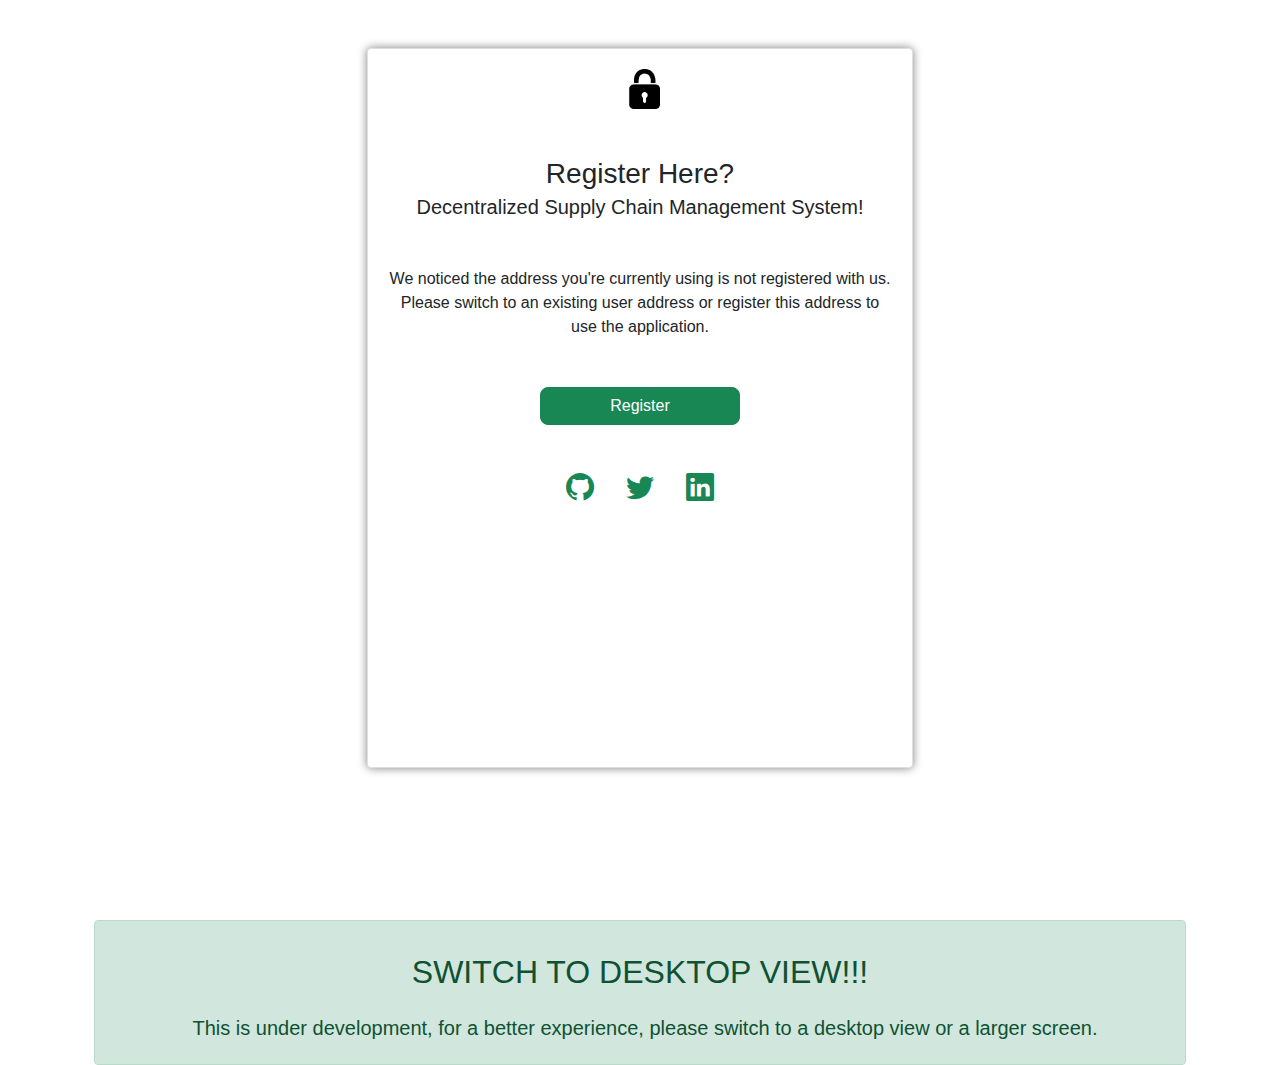
<file: index.html>
<html>
<head>
<!-- Include bootstrap via CDN -->
<link rel="stylesheet" href="bootstrap-5.1.3-dist/css/bootstrap.min.css">
<link rel="stylesheet" href="index.css">
<link href="https://cdn.jsdelivr.net/npm/bootstrap@5.3.2/dist/css/bootstrap.min.css" rel="stylesheet" integrity="sha384-T3c6CoIi6uLrA9TneNEoa7RxnatzjcDSCmG1MXxSR1GAsXEV/Dwwykc2MPK8M2HN" crossorigin="anonymous">
<link rel="stylesheet" href="https://cdn.jsdelivr.net/npm/bootstrap-icons@1.11.1/font/bootstrap-icons.css">
</head>
<body>
<!-- Change the background-image to background-color -->

<div class="container">
  <div class="row justify-content-center">
    <div class="col-md-6 d-none d-lg-block">
      <!-- Use a card component for the box -->
      <div class="card mt-5">
        <div class="card-body">
            <div class="d-flex justify-content-center">
           <img src="pngwing.com.png" alt="" width="40px">
        </div>
          <h1 class="card-title mt-5 h3 text-center">Register Here?</h1>
          <h5 class="card-subtitle mb-5 text-center">Decentralized Supply Chain Management System!</h5>
          <p class=" card-text">
            We noticed the address you're currently using is not registered with us. 
            Please switch to an existing user address or register this address to use the application.
        </p>
          <!-- Use a button component for the button -->
          <div class="d-flex justify-content-center mt-5">
            <a href="register.html"><button type="button" class="btn btn-success">Register</button></a>
          </div>
          

          <div class="d-flex justify-content-center mt-5 ">
            <i class="bi bi-github text-success px-3 fs-3"></i>
            <i class="bi bi-twitter text-success px-3 fs-3"></i>
            <i class="bi bi-linkedin text-success px-3 fs-3"></i>
          </div>
          
          
        </div>
      </div>
    </div>
  </div>
  <div class="container d-flex mobile-alert-box justify-content-center ">
  <div class="col-12 d-sm">
        <!-- Content for smaller screens (hidden on desktop) styled as an alert box -->
        <div class="alert mt-5 alert-success" role="alert">
          <h2 class="alert-heading text-center p-3">SWITCH TO DESKTOP VIEW!!!</h2>
          <h6 class="under fs-5">This is under development, for a better experience, please switch to a desktop view or a larger screen.</h6>
        </div>
      </div>
  </div>
    </div>
  </div>
</div>

<!-- Include bootstrap and jQuery via CDN -->
<script src="https://code.jquery.com/jquery-3.5.1.slim.min.js"></script>
<script src="https://stackpath.bootstrapcdn.com/bootstrap/4.5.2/js/bootstrap.min.js"></script>
<script src="https://cdn.jsdelivr.net/npm/bootstrap@5.3.2/dist/js/bootstrap.bundle.min.js" integrity="sha384-C6RzsynM9kWDrMNeT87bh95OGNyZPhcTNXj1NW7RuBCsyN/o0jlpcV8Qyq46cDfL" crossorigin="anonymous"></script>
</body>
</html>
</file>
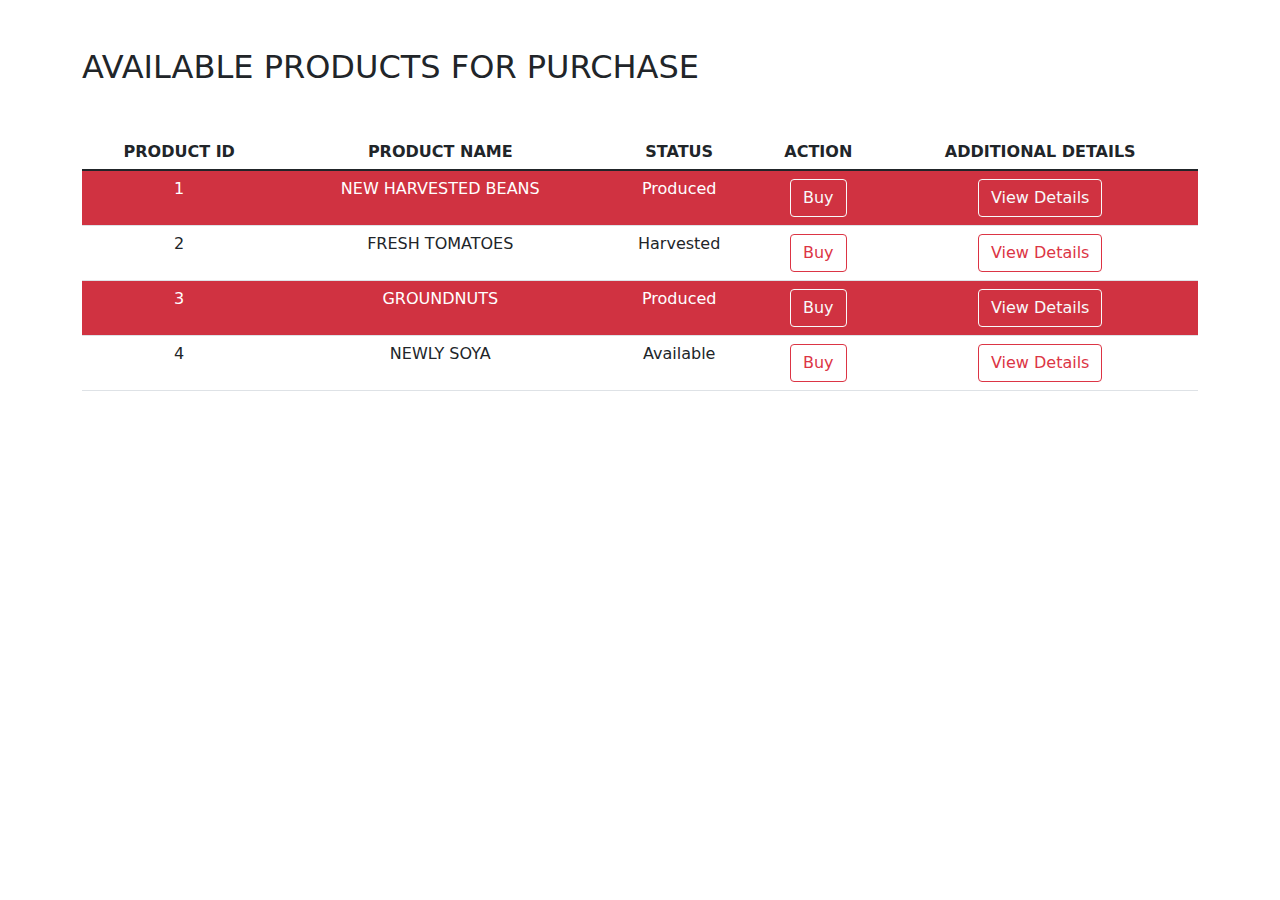
<file: consumer.html>
<html>

<head>
  <!-- Include bootstrap via CDN -->
  <link rel="stylesheet" href="bootstrap-5.1.3-dist/css/bootstrap.min.css" />
  <link href="https://cdn.jsdelivr.net/npm/bootstrap@5.3.2/dist/css/bootstrap.min.css" rel="stylesheet" integrity="sha384-T3c6CoIi6uLrA9TneNEoa7RxnatzjcDSCmG1MXxSR1GAsXEV/Dwwykc2MPK8M2HN" crossorigin="anonymous">
  <link rel="stylesheet" href="https://cdn.jsdelivr.net/npm/bootstrap-icons@1.11.1/font/bootstrap-icons.css" />
</head>

<body class="">
    <div class="container mt-5">
        <h2 class="mb-5 ">AVAILABLE PRODUCTS FOR PURCHASE</h2>
        <!-- the buttton below will be commented because its of no use in the distrubutor page -->
        <button class="btn btn-danger d-none btn-md w-25 d-block mx-auto mb-3" data-bs-toggle="modal" data-bs-target="#newProductModal">+ UPLOAD A NEW PRODUCT</button>
        <table class="table table-striped text-center">
          <thead>
            <tr >
              <th>PRODUCT ID</th>
              <th>PRODUCT NAME</th>
              <th>STATUS</th>
              <th>ACTION</th>
              <th>ADDITIONAL DETAILS</th>
            </tr>
          </thead>
          <tbody id="productTableBody">
            <!-- Add your table data here -->
            <tr class="">
              <td class="bg-danger text-white">1</td>
              <td class="bg-danger text-white">NEW HARVESTED BEANS</td>
              <td class="bg-danger text-white">Produced</td>
              <td class="bg-danger text-white"><a href="#" class="btn btn-outline-light  btn-md">Buy</a></td>
              <td class="bg-danger text-white"><a href="#" class="btn btn-outline-light btn-md">View Details</a></td>
            </tr>
            <tr>
              <td>2</td>
              <td>FRESH TOMATOES</td>
              <td>Harvested</td>
              <td><a href="#" class="btn btn-outline-danger btn-md">Buy</a></td>
              <td><a href="#" class="btn btn-outline-danger btn-md">View Details</a></td>
            </tr>
            <tr>
                <td class="bg-danger text-white">3</td>
                <td class="bg-danger text-white">GROUNDNUTS</td>
                <td class="bg-danger text-white">Produced</td>
                <td class="bg-danger text-white"><a href="#" class="btn btn-outline-light  btn-md">Buy</a></td>
                <td class="bg-danger text-white"><a href="#" class="btn btn-outline-light btn-md">View Details</a></td>
              </tr>
              <tr>
                <td>4</td>
                <td>NEWLY SOYA</td>
                <td>Available</td>
                <td><a href="#" class="btn btn-outline-danger btn-md  ">Buy</a></td>
                <td><a href="#" class="btn btn-outline-danger btn-md">View Details</a></td>
              </tr>
            <!-- Add more rows as needed -->
          </tbody>
        </table>
      </div>
      
  
  <!-- Modal for uploading a new product -->
<!-- Modal for uploading a new product -->
<div class="modal fade" id="newProductModal" tabindex="-1" aria-labelledby="newProductModalLabel" aria-hidden="true">
    <div class="modal-dialog">
      <div class="modal-content">
        <div class="modal-header">
          <h5 class="modal-title" id="newProductModalLabel">Upload a New Product</h5>
          <button type="button" class="btn-close" data-bs-dismiss="modal" aria-label="Close"></button>
        </div>
        <div class="modal-body">
          <!-- Form for adding a new product -->
          <form id="newProductForm">
            <div class="mb-3">
              <label for="productId" class="form-label">Product ID</label>
              <input type="text" class="form-control" id="productId" required>
            </div>
            <div class="mb-3">
              <label for="productName" class="form-label">Product Name</label>
              <input type="text" class="form-control" id="productName" required>
            </div>
            <div class="mb-3">
              <label for="productStatus" class="form-label">Status</label>
              <select class="form-select" id="productStatus" required>
                <option value="Active">Produced</option>
                <option value="Inactive">Harvested</option>
                <option value="Active">Planted</option>
                <option value="Inactive">Out of Stock</option>
              </select>
            </div>
            <div class="mb-3">
              <label for="productAction" class="form-label">Action</label>
              <input type="text" class="form-control" id="productAction" required>
            </div>
            <div class="mb-3">
              <label for="productDetails" class="form-label">Additional Details</label>
              <input type="text" class="form-control" id="productDetails" required>
            </div>
            <button type="submit" class="btn  btn-danger">Add Product</button>
          </form>
        </div>
      </div>
    </div>
  </div>
  
  <!-- Updated JavaScript to add products to the table -->
  <script>
    document.getElementById('newProductForm').addEventListener('submit', function(event) {
  event.preventDefault();
  const productId = document.getElementById('productId').value; // Update this line
  const productName = document.getElementById('productName').value; // Update this line
  const productStatus = document.getElementById('productStatus').value;
  const productAction = document.getElementById('productAction').value; // Update this line
  const productDetails = document.getElementById('productDetails').value; // Update this line
  
      // Create a new table row with the product details
      const newRow = document.createElement('tr');
      newRow.innerHTML = `
        <td>${productId}</td>
        <td>${productName}</td>
        <td>${productStatus}</td>
        <td><a href="#" class="btn btn-outline-danger btn-md ">${productAction}</a></td>
        <td><a href="#" class="btn btn-outline-danger btn-md ">${productDetails}</a></td>
      `;
  
      // Add the new row to the table
      document.getElementById('productTableBody').appendChild(newRow);
  
      // Reset the form
      document.getElementById('productId').value = '';
      document.getElementById('productName').value = '';
      document.getElementById('productStatus').value = 'Active';
      document.getElementById('productAction').value = '';
      document.getElementById('productDetails').value = '';
  
      // Close the modal
      $('#newProductModal').modal('hide');
    });
  </script>
  
  
  
  
  <!-- Include bootstrap and jQuery via CDN -->
  <script src="https://code.jquery.com/jquery-3.5.1.slim.min.js"></script>
  <script src="bootstrap-5.1.3-dist/js/bootstrap.min.js"></script>
  <script src="https://cdn.jsdelivr.net/npm/bootstrap@5.3.2/dist/js/bootstrap.bundle.min.js" integrity="sha384-C6RzsynM9kWDrMNeT87bh95OGNyZPhcTNXj1NW7RuBCsyN/o0jlpcV8Qyq46cDfL" crossorigin="anonymous"></script>
  <script src="https://stackpath.bootstrapcdn.com/bootstrap/4.5.2/js/bootstrap.min.js"></script>




</body>

</html>
</file>
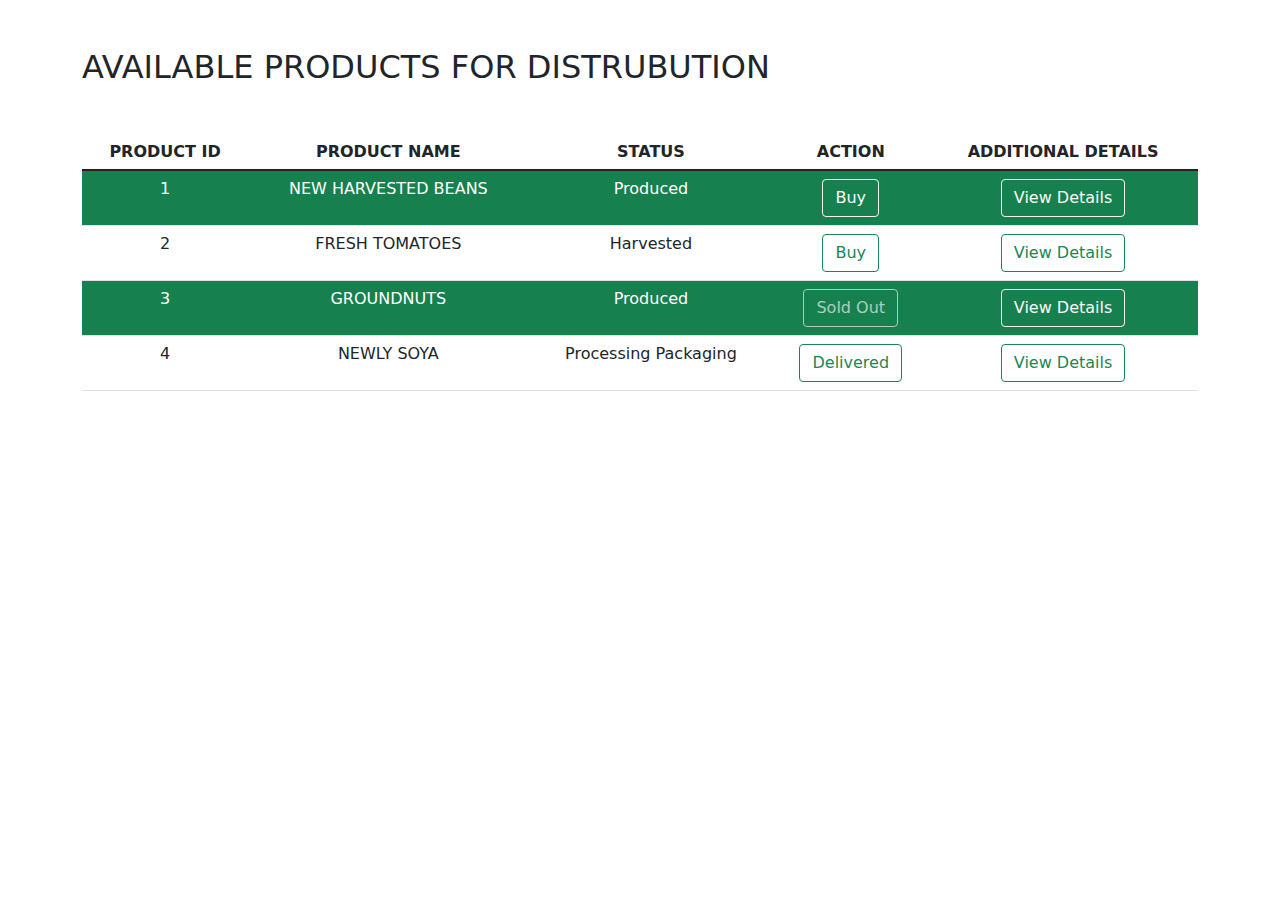
<file: distrubutor.html>
<html>

<head>
  <!-- Include bootstrap via CDN -->
  <link rel="stylesheet" href="bootstrap-5.1.3-dist/css/bootstrap.min.css" />
  <link href="https://cdn.jsdelivr.net/npm/bootstrap@5.3.2/dist/css/bootstrap.min.css" rel="stylesheet" integrity="sha384-T3c6CoIi6uLrA9TneNEoa7RxnatzjcDSCmG1MXxSR1GAsXEV/Dwwykc2MPK8M2HN" crossorigin="anonymous">
  <link rel="stylesheet" href="https://cdn.jsdelivr.net/npm/bootstrap-icons@1.11.1/font/bootstrap-icons.css" />
</head>

<body class="">
    <div class="container mt-5">
        <h2 class="mb-5 ">AVAILABLE PRODUCTS FOR DISTRUBUTION</h2>
        <!-- the buttton below will be commented because its of no use in the distrubutor page -->
        <button class="btn btn-success d-none btn-md w-25 d-block mx-auto mb-3" data-bs-toggle="modal" data-bs-target="#newProductModal">+ UPLOAD A NEW PRODUCT</button>
        <table class="table table-striped text-center">
          <thead>
            <tr >
              <th>PRODUCT ID</th>
              <th>PRODUCT NAME</th>
              <th>STATUS</th>
              <th>ACTION</th>
              <th>ADDITIONAL DETAILS</th>
            </tr>
          </thead>
          <tbody id="productTableBody">
            <!-- Add your table data here -->
            <tr class="">
              <td class="bg-success text-white">1</td>
              <td class="bg-success text-white">NEW HARVESTED BEANS</td>
              <td class="bg-success text-white">Produced</td>
              <td class="bg-success text-white"><a href="#" class="btn btn-outline-light  btn-md">Buy</a></td>
              <td class="bg-success text-white"><a href="#" class="btn btn-outline-light btn-md">View Details</a></td>
            </tr>
            <tr>
              <td>2</td>
              <td>FRESH TOMATOES</td>
              <td>Harvested</td>
              <td><a href="#" class="btn btn-outline-success btn-md">Buy</a></td>
              <td><a href="#" class="btn btn-outline-success btn-md">View Details</a></td>
            </tr>
            <tr>
                <td class="bg-success text-white">3</td>
                <td class="bg-success text-white">GROUNDNUTS</td>
                <td class="bg-success text-white">Produced</td>
                <td class="bg-success text-white"><a href="#" class="btn btn-outline-light disabled btn-md">Sold Out</a></td>
                <td class="bg-success text-white"><a href="#" class="btn btn-outline-light btn-md">View Details</a></td>
              </tr>
              <tr>
                <td>4</td>
                <td>NEWLY SOYA</td>
                <td>Processing Packaging</td>
                <td><a href="#" class="btn btn-outline-success btn-md  ">Delivered</a></td>
                <td><a href="#" class="btn btn-outline-success btn-md">View Details</a></td>
              </tr>
            <!-- Add more rows as needed -->
          </tbody>
        </table>
      </div>
      
  
  <!-- Modal for uploading a new product -->
<!-- Modal for uploading a new product -->
<div class="modal fade" id="newProductModal" tabindex="-1" aria-labelledby="newProductModalLabel" aria-hidden="true">
    <div class="modal-dialog">
      <div class="modal-content">
        <div class="modal-header">
          <h5 class="modal-title" id="newProductModalLabel">Upload a New Product</h5>
          <button type="button" class="btn-close" data-bs-dismiss="modal" aria-label="Close"></button>
        </div>
        <div class="modal-body">
          <!-- Form for adding a new product -->
          <form id="newProductForm">
            <div class="mb-3">
              <label for="productId" class="form-label">Product ID</label>
              <input type="text" class="form-control" id="productId" required>
            </div>
            <div class="mb-3">
              <label for="productName" class="form-label">Product Name</label>
              <input type="text" class="form-control" id="productName" required>
            </div>
            <div class="mb-3">
              <label for="productStatus" class="form-label">Status</label>
              <select class="form-select" id="productStatus" required>
                <option value="Active">Produced</option>
                <option value="Inactive">Harvested</option>
                <option value="Active">Planted</option>
                <option value="Inactive">Out of Stock</option>
              </select>
            </div>
            <div class="mb-3">
              <label for="productAction" class="form-label">Action</label>
              <input type="text" class="form-control" id="productAction" required>
            </div>
            <div class="mb-3">
              <label for="productDetails" class="form-label">Additional Details</label>
              <input type="text" class="form-control" id="productDetails" required>
            </div>
            <button type="submit" class="btn  btn-success">Add Product</button>
          </form>
        </div>
      </div>
    </div>
  </div>
  
  <!-- Updated JavaScript to add products to the table -->
  <script>
    document.getElementById('newProductForm').addEventListener('submit', function(event) {
  event.preventDefault();
  const productId = document.getElementById('productId').value; // Update this line
  const productName = document.getElementById('productName').value; // Update this line
  const productStatus = document.getElementById('productStatus').value;
  const productAction = document.getElementById('productAction').value; // Update this line
  const productDetails = document.getElementById('productDetails').value; // Update this line
  
      // Create a new table row with the product details
      const newRow = document.createElement('tr');
      newRow.innerHTML = `
        <td>${productId}</td>
        <td>${productName}</td>
        <td>${productStatus}</td>
        <td><a href="#" class="btn btn-outline-success btn-md ">${productAction}</a></td>
        <td><a href="#" class="btn btn-outline-success btn-md ">${productDetails}</a></td>
      `;
  
      // Add the new row to the table
      document.getElementById('productTableBody').appendChild(newRow);
  
      // Reset the form
      document.getElementById('productId').value = '';
      document.getElementById('productName').value = '';
      document.getElementById('productStatus').value = 'Active';
      document.getElementById('productAction').value = '';
      document.getElementById('productDetails').value = '';
  
      // Close the modal
      $('#newProductModal').modal('hide');
    });
  </script>
  
  
  
  
  <!-- Include bootstrap and jQuery via CDN -->
  <script src="https://code.jquery.com/jquery-3.5.1.slim.min.js"></script>
  <script src="bootstrap-5.1.3-dist/js/bootstrap.min.js"></script>
  <script src="https://cdn.jsdelivr.net/npm/bootstrap@5.3.2/dist/js/bootstrap.bundle.min.js" integrity="sha384-C6RzsynM9kWDrMNeT87bh95OGNyZPhcTNXj1NW7RuBCsyN/o0jlpcV8Qyq46cDfL" crossorigin="anonymous"></script>
  <script src="https://stackpath.bootstrapcdn.com/bootstrap/4.5.2/js/bootstrap.min.js"></script>




</body>

</html>
</file>
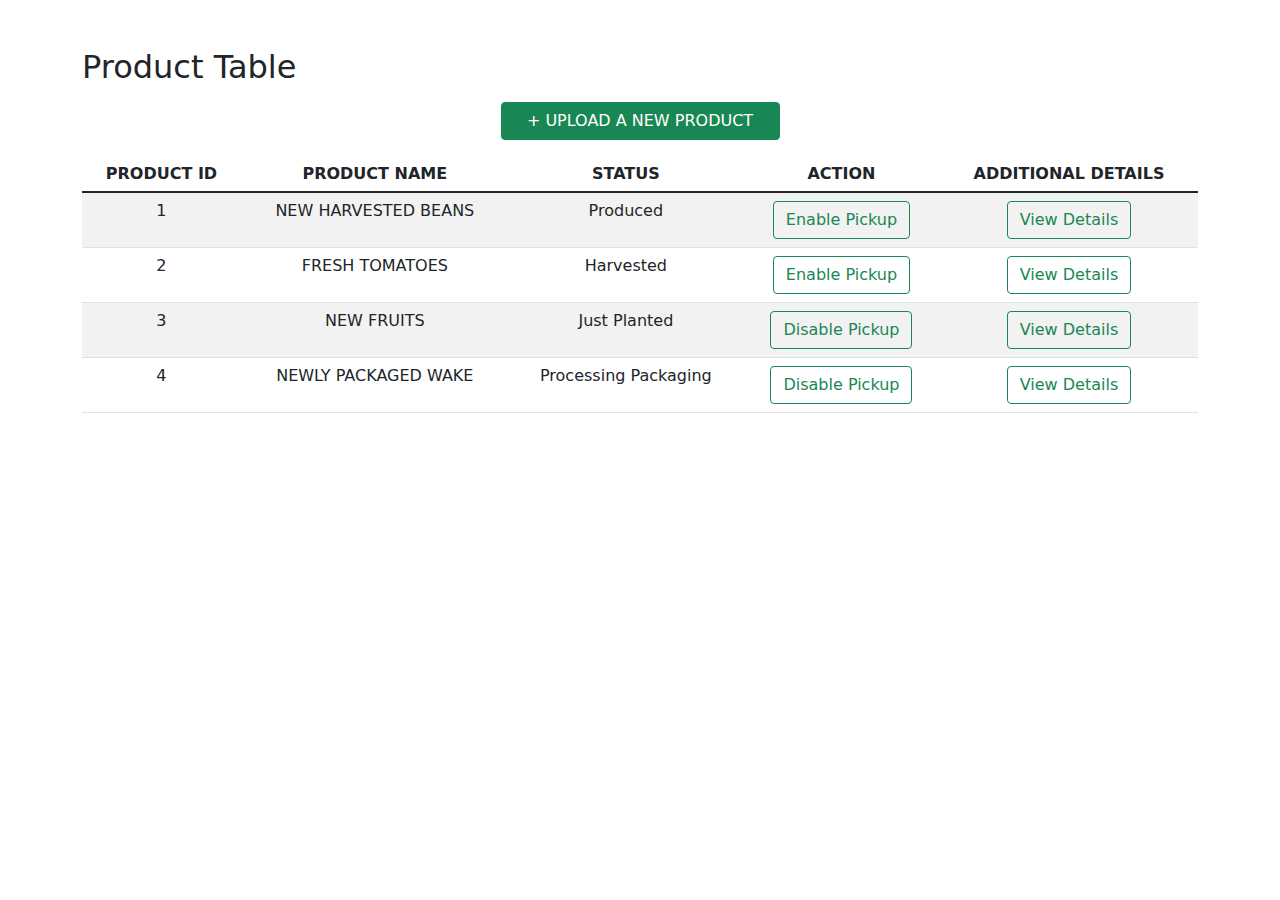
<file: homepage.html>
<html>

<head>
  <!-- Include bootstrap via CDN -->
  <link rel="stylesheet" href="bootstrap-5.1.3-dist/css/bootstrap.min.css" />
  <link href="https://cdn.jsdelivr.net/npm/bootstrap@5.3.2/dist/css/bootstrap.min.css" rel="stylesheet" integrity="sha384-T3c6CoIi6uLrA9TneNEoa7RxnatzjcDSCmG1MXxSR1GAsXEV/Dwwykc2MPK8M2HN" crossorigin="anonymous">
  <link rel="stylesheet" href="https://cdn.jsdelivr.net/npm/bootstrap-icons@1.11.1/font/bootstrap-icons.css" />
</head>

<body class="">
    <div class="container mt-5">
        <h2 class="mb-3">Product Table</h2>
        <button class="btn btn-success btn-md w-25 d-block mx-auto mb-3" data-bs-toggle="modal" data-bs-target="#newProductModal">+ UPLOAD A NEW PRODUCT</button>
        <table class="table table-striped text-center">
          <thead>
            <tr >
              <th>PRODUCT ID</th>
              <th>PRODUCT NAME</th>
              <th>STATUS</th>
              <th>ACTION</th>
              <th>ADDITIONAL DETAILS</th>
            </tr>
          </thead>
          <tbody id="productTableBody">
            <!-- Add your table data here -->
            <tr>
              <td>1</td>
              <td>NEW HARVESTED BEANS</td>
              <td>Produced</td>
              <td><a href="#" class="btn btn-outline-success  btn-md">Enable Pickup</a></td>
              <td><a href="#" class="btn btn-outline-success btn-md">View Details</a></td>
            </tr>
            <tr>
              <td>2</td>
              <td>FRESH TOMATOES</td>
              <td>Harvested</td>
              <td><a href="#" class="btn btn-outline-success btn-md">Enable Pickup</a></td>
              <td><a href="#" class="btn btn-outline-success btn-md">View Details</a></td>
            </tr>
            <tr>
                <td>3</td>
                <td>NEW FRUITS</td>
                <td>Just Planted</td>
                <td><a href="#" class="btn btn-outline-success btn-md ">Disable Pickup</a></td>
                <td><a href="#" class="btn btn-outline-success btn-md">View Details</a></td>
              </tr>
              <tr>
                <td>4</td>
                <td>NEWLY PACKAGED WAKE</td>
                <td>Processing Packaging</td>
                <td><a href="#" class="btn btn-outline-success btn-md  ">Disable Pickup</a></td>
                <td><a href="#" class="btn btn-outline-success btn-md">View Details</a></td>
              </tr>
            <!-- Add more rows as needed -->
          </tbody>
        </table>
      </div>
      
  
  <!-- Modal for uploading a new product -->
<!-- Modal for uploading a new product -->
<div class="modal fade" id="newProductModal" tabindex="-1" aria-labelledby="newProductModalLabel" aria-hidden="true">
    <div class="modal-dialog">
      <div class="modal-content">
        <div class="modal-header">
          <h5 class="modal-title" id="newProductModalLabel">Upload a New Product</h5>
          <button type="button" class="btn-close" data-bs-dismiss="modal" aria-label="Close"></button>
        </div>
        <div class="modal-body">
          <!-- Form for adding a new product -->
          <form id="newProductForm">
            <div class="mb-3">
              <label for="productId" class="form-label">Product ID</label>
              <input type="text" class="form-control" id="productId" required>
            </div>
            <div class="mb-3">
              <label for="productName" class="form-label">Product Name</label>
              <input type="text" class="form-control" id="productName" required>
            </div>
            <div class="mb-3">
              <label for="productStatus" class="form-label">Status</label>
              <select class="form-select" id="productStatus" required>
                <option value="Active">Produced</option>
                <option value="Inactive">Harvested</option>
                <option value="Active">Planted</option>
                <option value="Inactive">Out of Stock</option>
              </select>
            </div>
            <div class="mb-3">
              <label for="productAction" class="form-label">Action</label>
              <input type="text" class="form-control" id="productAction" required>
            </div>
            <div class="mb-3">
              <label for="productDetails" class="form-label">Additional Details</label>
              <input type="text" class="form-control" id="productDetails" required>
            </div>
            <button type="submit" class="btn  btn-success">Add Product</button>
          </form>
        </div>
      </div>
    </div>
  </div>
  
  <!-- Updated JavaScript to add products to the table -->
  <script>
    document.getElementById('newProductForm').addEventListener('submit', function(event) {
  event.preventDefault();
  const productId = document.getElementById('productId').value; // Update this line
  const productName = document.getElementById('productName').value; // Update this line
  const productStatus = document.getElementById('productStatus').value;
  const productAction = document.getElementById('productAction').value; // Update this line
  const productDetails = document.getElementById('productDetails').value; // Update this line
  
      // Create a new table row with the product details
      const newRow = document.createElement('tr');
      newRow.innerHTML = `
        <td>${productId}</td>
        <td>${productName}</td>
        <td>${productStatus}</td>
        <td><a href="#" class="btn btn-outline-success btn-md ">${productAction}</a></td>
        <td><a href="#" class="btn btn-outline-success btn-md ">${productDetails}</a></td>
      `;
  
      // Add the new row to the table
      document.getElementById('productTableBody').appendChild(newRow);
  
      // Reset the form
      document.getElementById('productId').value = '';
      document.getElementById('productName').value = '';
      document.getElementById('productStatus').value = 'Active';
      document.getElementById('productAction').value = '';
      document.getElementById('productDetails').value = '';
  
      // Close the modal
      $('#newProductModal').modal('hide');
    });
  </script>
  
  
  
  
  <!-- Include bootstrap and jQuery via CDN -->
  <script src="https://code.jquery.com/jquery-3.5.1.slim.min.js"></script>
  <script src="bootstrap-5.1.3-dist/js/bootstrap.min.js"></script>
  <script src="https://cdn.jsdelivr.net/npm/bootstrap@5.3.2/dist/js/bootstrap.bundle.min.js" integrity="sha384-C6RzsynM9kWDrMNeT87bh95OGNyZPhcTNXj1NW7RuBCsyN/o0jlpcV8Qyq46cDfL" crossorigin="anonymous"></script>
  <script src="https://stackpath.bootstrapcdn.com/bootstrap/4.5.2/js/bootstrap.min.js"></script>




</body>

</html>
</file>
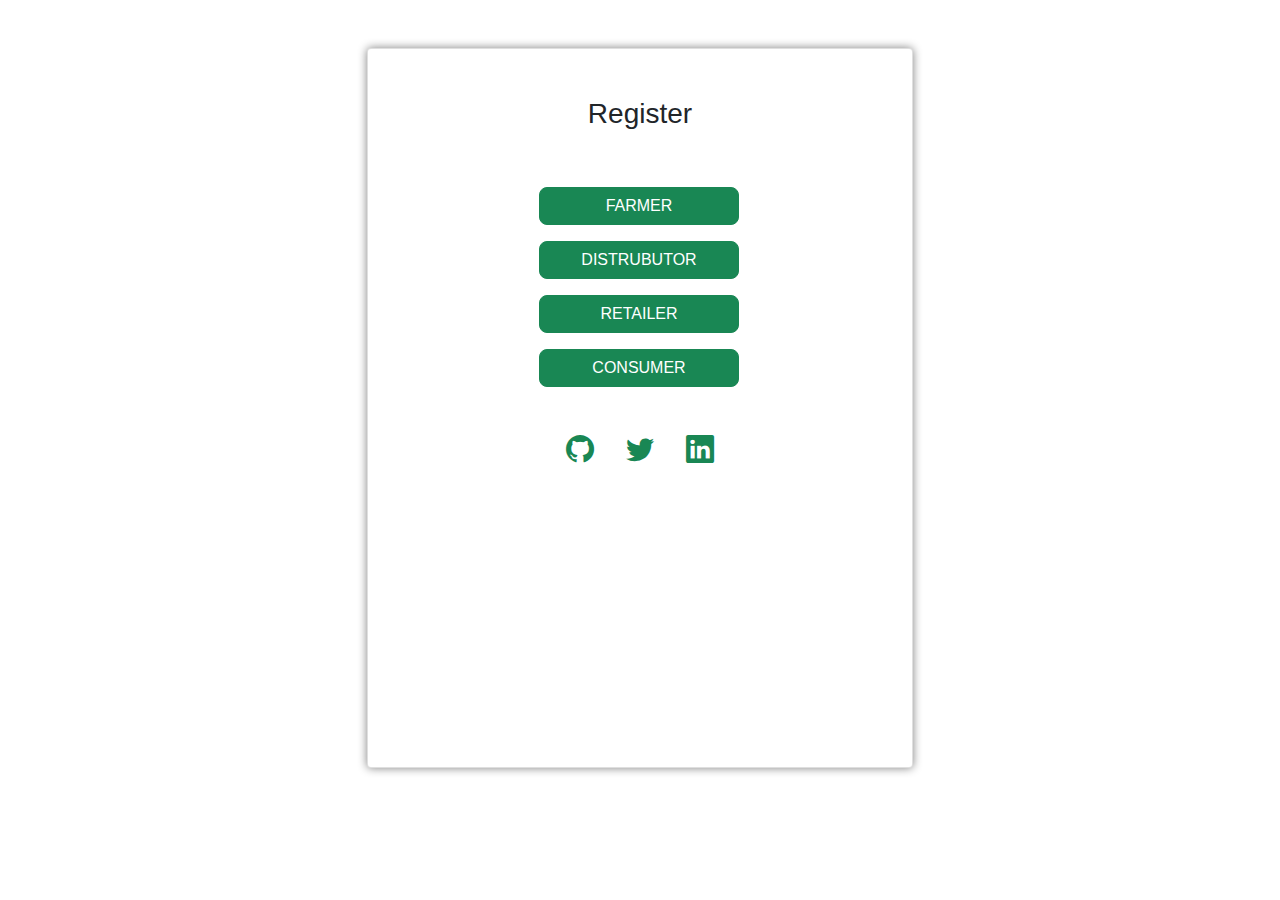
<file: register.html>
<html>

<head>
  <!-- Include bootstrap via CDN -->
  <title>Farmer Product Management System</title>
  <link rel="stylesheet" href="bootstrap-5.1.3-dist/css/bootstrap.min.css" />
  <link rel="stylesheet" href="index.css" />
  <link href="https://cdn.jsdelivr.net/npm/bootstrap@5.3.2/dist/css/bootstrap.min.css" rel="stylesheet" integrity="sha384-T3c6CoIi6uLrA9TneNEoa7RxnatzjcDSCmG1MXxSR1GAsXEV/Dwwykc2MPK8M2HN" crossorigin="anonymous">
  <link rel="stylesheet" href="https://cdn.jsdelivr.net/npm/bootstrap-icons@1.11.1/font/bootstrap-icons.css" />
</head>

<body>
  <!-- Change the background-image to background-color -->
  <div class="container">
    <div class="row justify-content-center">
      <div class="col-md-6">
        <!-- Use a card component for the box -->
        <div class="card mt-5">
          <h1 class="card-title mt-5 h3 text-center">Register</h1>

          <!-- Use a button component for the button -->
          <div class="d-grid mx-5 buttons mt-5 gap-3 col-6 mx-auto">
            <button class="btn btn-success" type="button" data-bs-toggle="modal" data-bs-target="#successModal" id="farmerRedirectButton">
              FARMER
            </button>
            <button class="btn btn-success" type="button" data-bs-toggle="modal" data-bs-target="#successModal" id="distrubutorRedirectButton">
              DISTRUBUTOR
            </button>
            <button class="btn btn-success" type="button" data-bs-toggle="modal" data-bs-target="#successModal" id="retailerRedirectButton">
              RETAILER
            </button>
            <button class="btn btn-success" type="button" data-bs-toggle="modal" data-bs-target="#successModal" id="consumerRedirectButton">
              CONSUMER
            </button>
            
          </div>

          <div class="d-flex justify-content-center mt-5">
            <i class="bi bi-github text-success px-3 fs-3"></i>
            <i class="bi bi-twitter text-success px-3 fs-3"></i>
            <i class="bi bi-linkedin text-success px-3 fs-3"></i>
          </div>
        </div>
      </div>
    </div>
  </div>

  <!-- Success Modal -->
  <div class="modal fade" id="successModal" tabindex="-1" aria-labelledby="successModalLabel" aria-hidden="true">
    <div class="modal-dialog modal-dialog-centered modal-dialog-scrollable">
      <div class="modal-content ">
        <div class="modal-body text-center">
          <h5 class="mt-3 mb-3"> Successfuly Registered</h5>
          <i class="bi bi-check-circle mt-5 text-success display-1"></i>
          <h3 class="mt-5">Redirecting to Homepage</h3>
          <p class="mt-2">Please click <a href="homepage.html">here</a> if you're not redirected</p>
        </div>
      </div>
    </div>
  </div>

  <!-- Include bootstrap and jQuery via CDN -->
  <script src="https://code.jquery.com/jquery-3.5.1.slim.min.js"></script>
  <script src="https://cdn.jsdelivr.net/npm/bootstrap@5.3.2/dist/js/bootstrap.bundle.min.js" integrity="sha384-C6RzsynM9kWDrMNeT87bh95OGNyZPhcTNXj1NW7RuBCsyN/o0jlpcV8Qyq46cDfL" crossorigin="anonymous"></script>
  <script src="bootstrap-5.1.3-dist/js/bootstrap.min.js"></script>
  <script src="https://stackpath.bootstrapcdn.com/bootstrap/4.5.2/js/bootstrap.min.js"></script>

   <script>
    // Button that redirects to homepage
    document.getElementById('farmerRedirectButton').addEventListener('click', function() {
        // Close the modal
        $('#successModal').modal('hide');

        // Add a delay of 2 seconds (2000 milliseconds) before redirecting
        setTimeout(function() {
            // Redirect to the homepage (change 'yourhomepage.html' to your actual homepage URL)
            window.location.href = 'homepage.html';
        }, 2000); // Adjust the delay duration (in milliseconds) as needed
    });

    // Button that redirects to distrubutor page

    document.getElementById('distrubutorRedirectButton').addEventListener('click', function() {
        // Close the modal
        $('#successModal').modal('hide');

        // Add a delay of 2 seconds (2000 milliseconds) before redirecting
        setTimeout(function() {
            // Redirect to the homepage (change 'yourhomepage.html' to your actual homepage URL)
            window.location.href = 'distrubutor.html';
        }, 2000); // Adjust the delay duration (in milliseconds) as needed
    });    

    // Button that redirects to retailer page

    document.getElementById('retailerRedirectButton').addEventListener('click', function() {
        // Close the modal
        $('#successModal').modal('hide');

        // Add a delay of 2 seconds (2000 milliseconds) before redirecting
        setTimeout(function() {
            // Redirect to the homepage (change 'yourhomepage.html' to your actual homepage URL)
            window.location.href = 'retailer.html';
        }, 2000); // Adjust the delay duration (in milliseconds) as needed
    });    


    // Button that redirects to consumer page

    document.getElementById('consumerRedirectButton').addEventListener('click', function() {
        // Close the modal
        $('#successModal').modal('hide');

        // Add a delay of 2 seconds (2000 milliseconds) before redirecting
        setTimeout(function() {
            // Redirect to the homepage (change 'yourhomepage.html' to your actual homepage URL)
            window.location.href = 'consumer.html';
        }, 2000); // Adjust the delay duration (in milliseconds) as needed
    });    

</script>



</body>

</html>
</file>
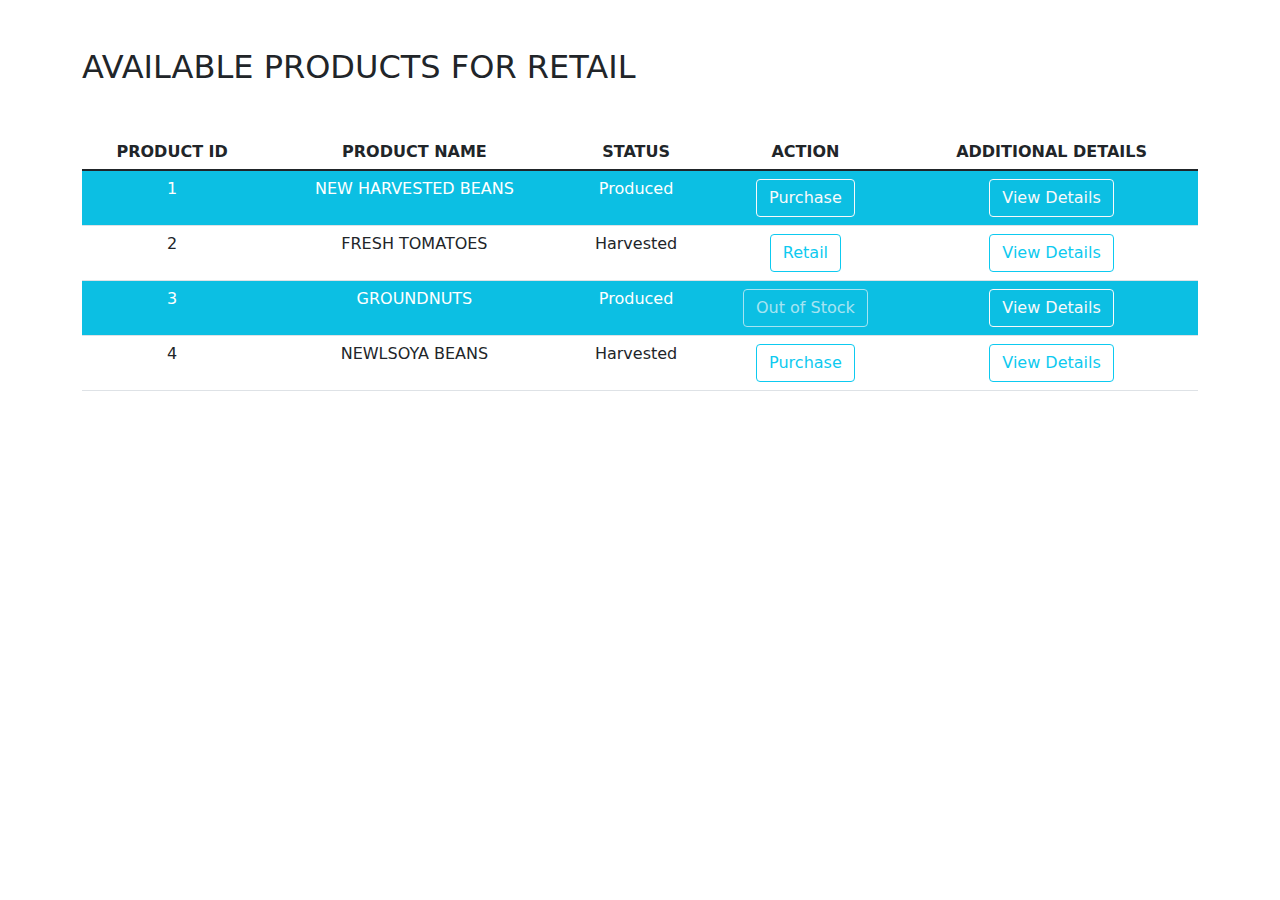
<file: retailer.html>
<html>

<head>
  <!-- Include bootstrap via CDN -->
  <link rel="stylesheet" href="bootstrap-5.1.3-dist/css/bootstrap.min.css" />
  <link href="https://cdn.jsdelivr.net/npm/bootstrap@5.3.2/dist/css/bootstrap.min.css" rel="stylesheet" integrity="sha384-T3c6CoIi6uLrA9TneNEoa7RxnatzjcDSCmG1MXxSR1GAsXEV/Dwwykc2MPK8M2HN" crossorigin="anonymous">
  <link rel="stylesheet" href="https://cdn.jsdelivr.net/npm/bootstrap-icons@1.11.1/font/bootstrap-icons.css" />
</head>

<body class="">
    <div class="container mt-5">
        <h2 class="mb-5 ">AVAILABLE PRODUCTS FOR RETAIL</h2>
        <!-- the buttton below will be commented because its of no use in the distrubutor page -->
        <button class="btn btn-info d-none btn-md w-25 d-block mx-auto mb-3" data-bs-toggle="modal" data-bs-target="#newProductModal">+ UPLOAD A NEW PRODUCT</button>
        <table class="table table-striped text-center">
          <thead>
            <tr >
              <th>PRODUCT ID</th>
              <th>PRODUCT NAME</th>
              <th>STATUS</th>
              <th>ACTION</th>
              <th>ADDITIONAL DETAILS</th>
            </tr>
          </thead>
          <tbody id="productTableBody">
            <!-- Add your table data here -->
            <tr class="">
              <td class="bg-info text-white">1</td>
              <td class="bg-info text-white">NEW HARVESTED BEANS</td>
              <td class="bg-info text-white">Produced</td>
              <td class="bg-info text-white"><a href="#" class="btn btn-outline-light  btn-md">Purchase</a></td>
              <td class="bg-info text-white"><a href="#" class="btn btn-outline-light btn-md">View Details</a></td>
            </tr>
            <tr>
              <td>2</td>
              <td>FRESH TOMATOES</td>
              <td>Harvested</td>
              <td><a href="#" class="btn btn-outline-info btn-md">Retail</a></td>
              <td><a href="#" class="btn btn-outline-info btn-md">View Details</a></td>
            </tr>
            <tr>
                <td class="bg-info text-white">3</td>
                <td class="bg-info text-white">GROUNDNUTS</td>
                <td class="bg-info text-white">Produced</td>
                <td class="bg-info text-white"><a href="#" class="btn btn-outline-light disabled btn-md">Out of Stock</a></td>
                <td class="bg-info text-white"><a href="#" class="btn btn-outline-light btn-md">View Details</a></td>
              </tr>
              <tr>
                <td>4</td>
                <td>NEWLSOYA BEANS</td>
                <td>Harvested</td>
                <td><a href="#" class="btn btn-outline-info btn-md  ">Purchase</a></td>
                <td><a href="#" class="btn btn-outline-info btn-md">View Details</a></td>
              </tr>
            <!-- Add more rows as needed -->
          </tbody>
        </table>
      </div>
      
  
  <!-- Modal for uploading a new product -->
<!-- Modal for uploading a new product -->
<div class="modal fade" id="newProductModal" tabindex="-1" aria-labelledby="newProductModalLabel" aria-hidden="true">
    <div class="modal-dialog">
      <div class="modal-content">
        <div class="modal-header">
          <h5 class="modal-title" id="newProductModalLabel">Upload a New Product</h5>
          <button type="button" class="btn-close" data-bs-dismiss="modal" aria-label="Close"></button>
        </div>
        <div class="modal-body">
          <!-- Form for adding a new product -->
          <form id="newProductForm">
            <div class="mb-3">
              <label for="productId" class="form-label">Product ID</label>
              <input type="text" class="form-control" id="productId" required>
            </div>
            <div class="mb-3">
              <label for="productName" class="form-label">Product Name</label>
              <input type="text" class="form-control" id="productName" required>
            </div>
            <div class="mb-3">
              <label for="productStatus" class="form-label">Status</label>
              <select class="form-select" id="productStatus" required>
                <option value="Active">Produced</option>
                <option value="Inactive">Harvested</option>
                <option value="Active">Planted</option>
                <option value="Inactive">Out of Stock</option>
              </select>
            </div>
            <div class="mb-3">
              <label for="productAction" class="form-label">Action</label>
              <input type="text" class="form-control" id="productAction" required>
            </div>
            <div class="mb-3">
              <label for="productDetails" class="form-label">Additional Details</label>
              <input type="text" class="form-control" id="productDetails" required>
            </div>
            <button type="submit" class="btn  btn-info">Add Product</button>
          </form>
        </div>
      </div>
    </div>
  </div>
  
  <!-- Updated JavaScript to add products to the table -->
  <script>
    document.getElementById('newProductForm').addEventListener('submit', function(event) {
  event.preventDefault();
  const productId = document.getElementById('productId').value; // Update this line
  const productName = document.getElementById('productName').value; // Update this line
  const productStatus = document.getElementById('productStatus').value;
  const productAction = document.getElementById('productAction').value; // Update this line
  const productDetails = document.getElementById('productDetails').value; // Update this line
  
      // Create a new table row with the product details
      const newRow = document.createElement('tr');
      newRow.innerHTML = `
        <td>${productId}</td>
        <td>${productName}</td>
        <td>${productStatus}</td>
        <td><a href="#" class="btn btn-outline-info btn-md ">${productAction}</a></td>
        <td><a href="#" class="btn btn-outline-info btn-md ">${productDetails}</a></td>
      `;
  
      // Add the new row to the table
      document.getElementById('productTableBody').appendChild(newRow);
  
      // Reset the form
      document.getElementById('productId').value = '';
      document.getElementById('productName').value = '';
      document.getElementById('productStatus').value = 'Active';
      document.getElementById('productAction').value = '';
      document.getElementById('productDetails').value = '';
  
      // Close the modal
      $('#newProductModal').modal('hide');
    });
  </script>
  
  
  
  
  <!-- Include bootstrap and jQuery via CDN -->
  <script src="https://code.jquery.com/jquery-3.5.1.slim.min.js"></script>
  <script src="bootstrap-5.1.3-dist/js/bootstrap.min.js"></script>
  <script src="https://cdn.jsdelivr.net/npm/bootstrap@5.3.2/dist/js/bootstrap.bundle.min.js" integrity="sha384-C6RzsynM9kWDrMNeT87bh95OGNyZPhcTNXj1NW7RuBCsyN/o0jlpcV8Qyq46cDfL" crossorigin="anonymous"></script>
  <script src="https://stackpath.bootstrapcdn.com/bootstrap/4.5.2/js/bootstrap.min.js"></script>




</body>

</html>
</file>
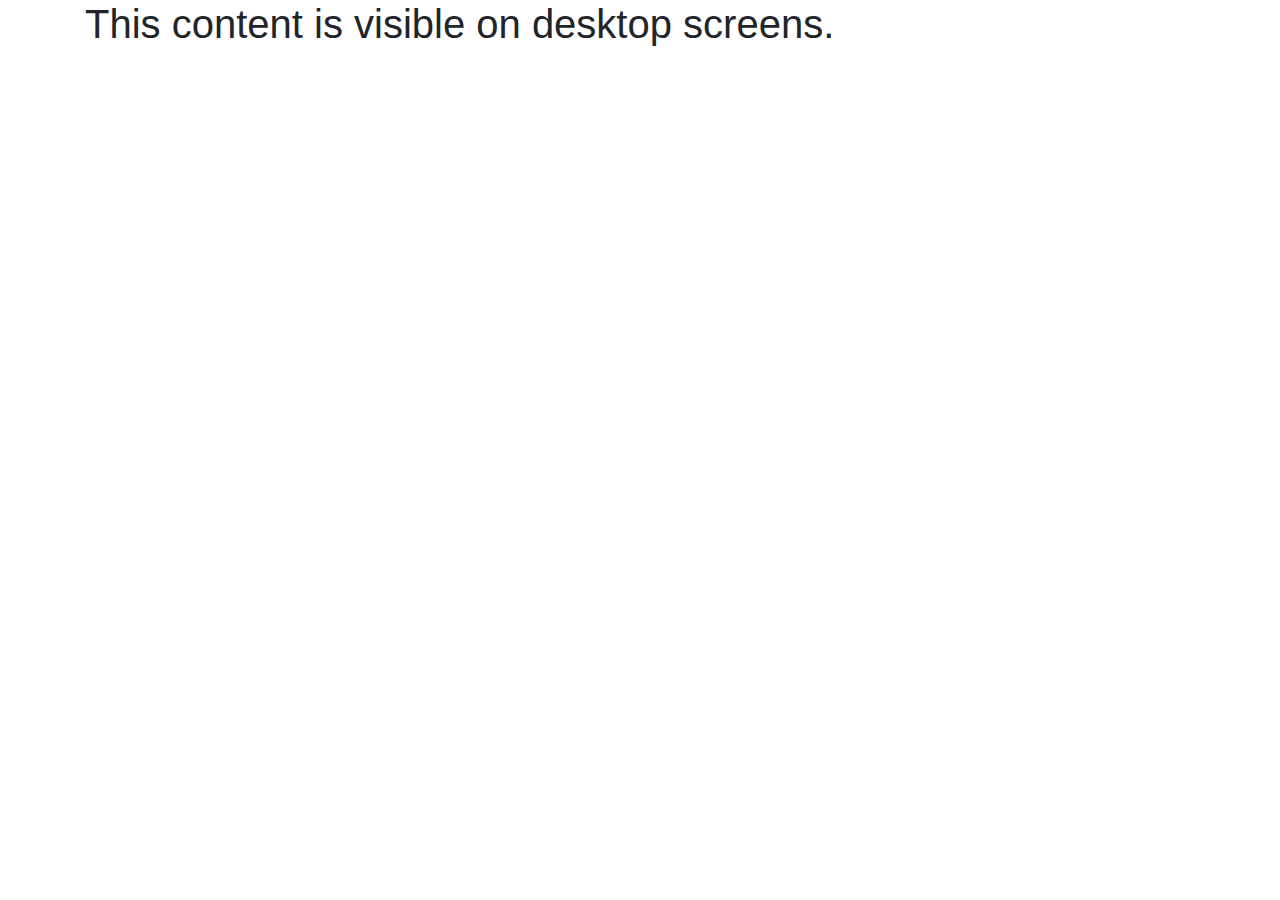
<file: test.html>
<!DOCTYPE html>
<html>
<head>
  <title>Bootstrap Styled Alert Box</title>
  <!-- Include Bootstrap CSS (you may need to adjust the path) -->
  <link rel="stylesheet" href="https://maxcdn.bootstrapcdn.com/bootstrap/4.5.2/css/bootstrap.min.css">
  <style>
    /* Add custom styles here if needed */
  </style>
</head>
<body>
  <div class="container">
    <div class="row">
      <div class="col-md-12 d-none d-lg-block">
        <!-- Content for desktop screens -->
        <h1>This content is visible on desktop screens.</h1>
      </div>
      <div class="col-12 d-lg-none">
        <!-- Content for smaller screens (hidden on desktop) styled as an alert box -->
        <div class="alert  mt-5 alert-success text-center" role="alert">
          <h2 class="alert-heading p-3">Switch to desktop view</h2>
          <p>To access this content, please switch to a desktop or larger screen.</p>
        </div>
      </div>
    </div>
  </div>

  <!-- Include Bootstrap JS (you may need to adjust the path) -->
  <script src="https://code.jquery.com/jquery-3.5.1.slim.min.js"></script>
  <script src="https://cdn.jsdelivr.net/npm/@popperjs/core@2.9.3/dist/umd/popper.min.js"></script>
  <script src="https://maxcdn.bootstrapcdn.com/bootstrap/4.5.2/js/bootstrap.min.js"></script>
</body>
</html>
</file>
<file: index.css>
body {
    background-color: white;
    font-family: Arial, sans-serif;

    background-repeat: no-repeat;
    background-size:cover ;
    background-position: bottom;
  }
  
  .card {
    /* Add box shadow to the card */
    box-shadow: 0px 0px 10px gray;
    height: 80vh !important;
  }
  
  .card-body {
    /* Add padding to the card body */
    padding: 20px;
  }
  
  .card-text {
    /* Add padding to the card text */
    text-align: center;

  }
  
  .btn {
    /* Add border radius to the button */
    border-radius: 8px;
    width: 200px;
  }
  .buttons{
    position: relative;
    left: 35px !important;
  }
  #successModal .modal-dialog {
    max-width: 35%; /* Adjust this value to increase the width as a percentage */
    height: 80vh; /* Adjust this value to increase the height as a percentage of the viewport height */
}
#modal-content{
  height:100px !important;
}
.under{
  text-indent: 10px;
  text-align: center;
}
.alert{
  position: relative;
  top: 50%;
}
</file>
